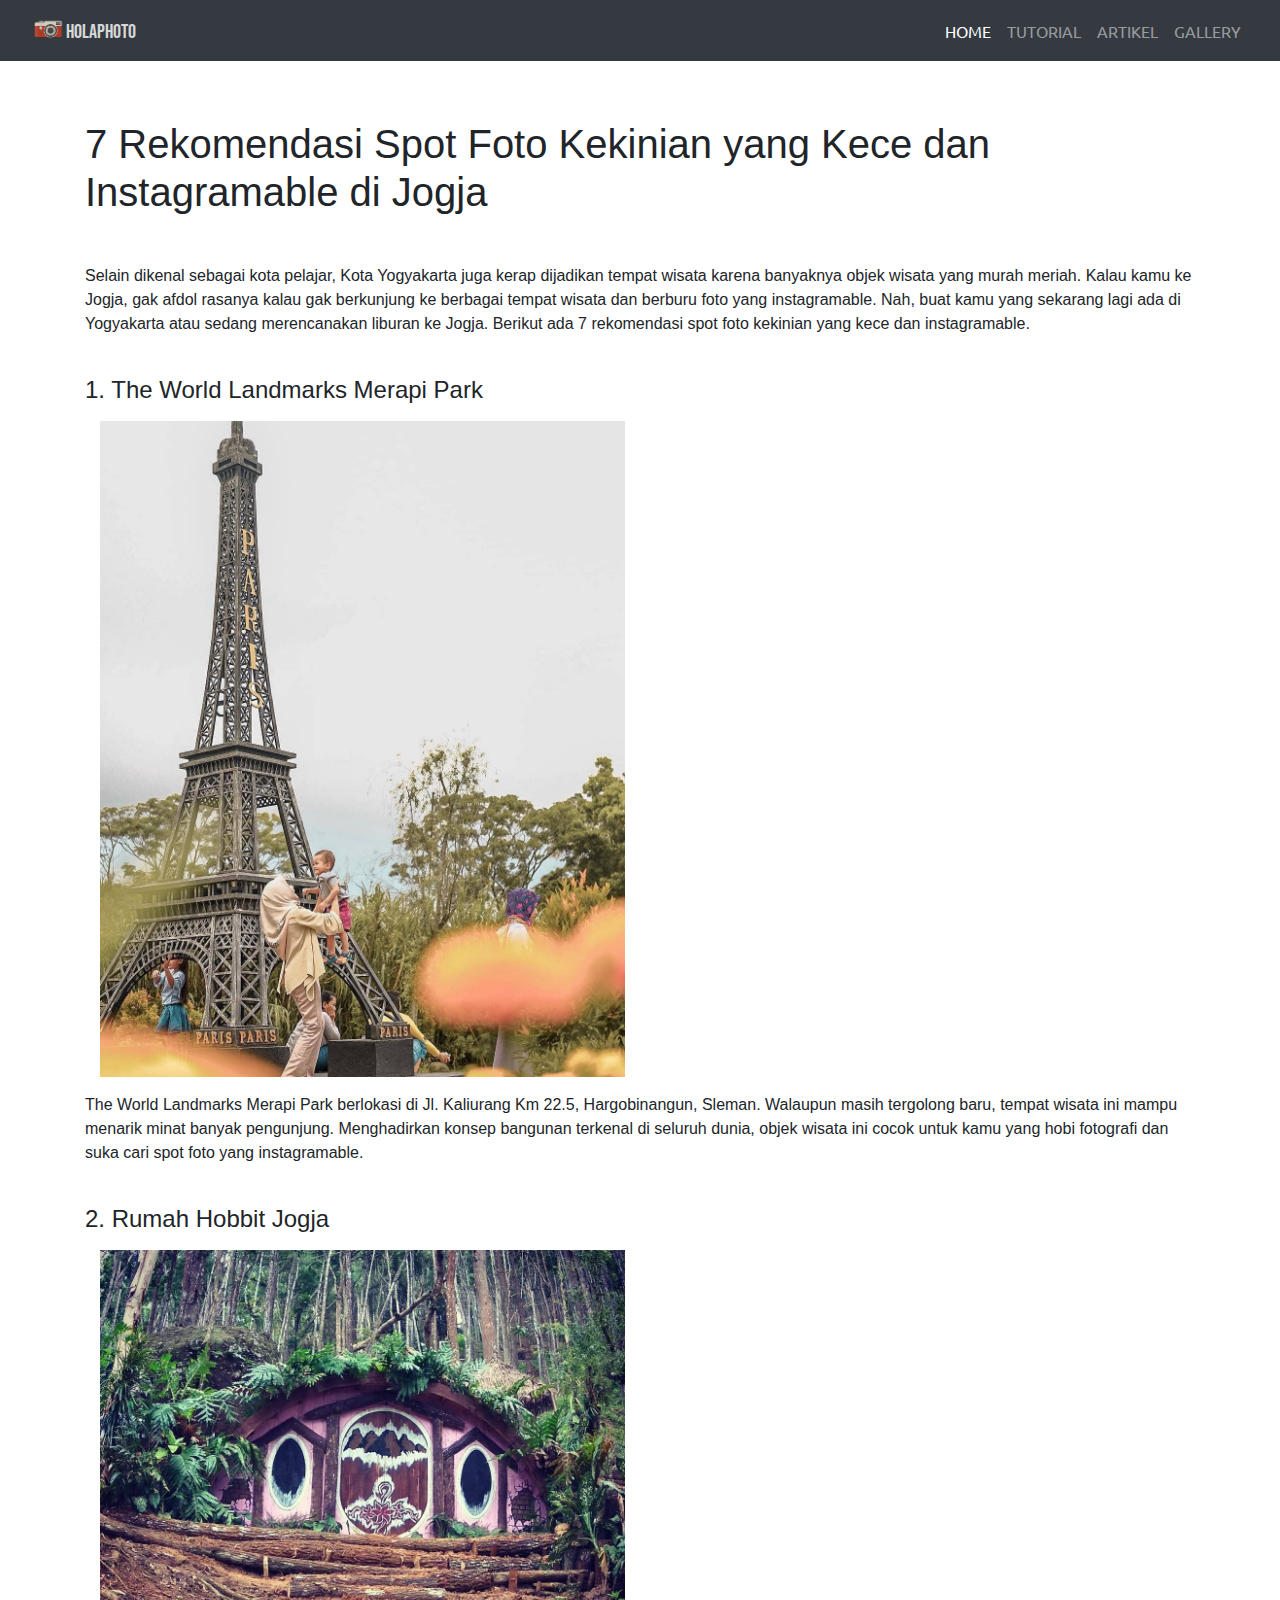
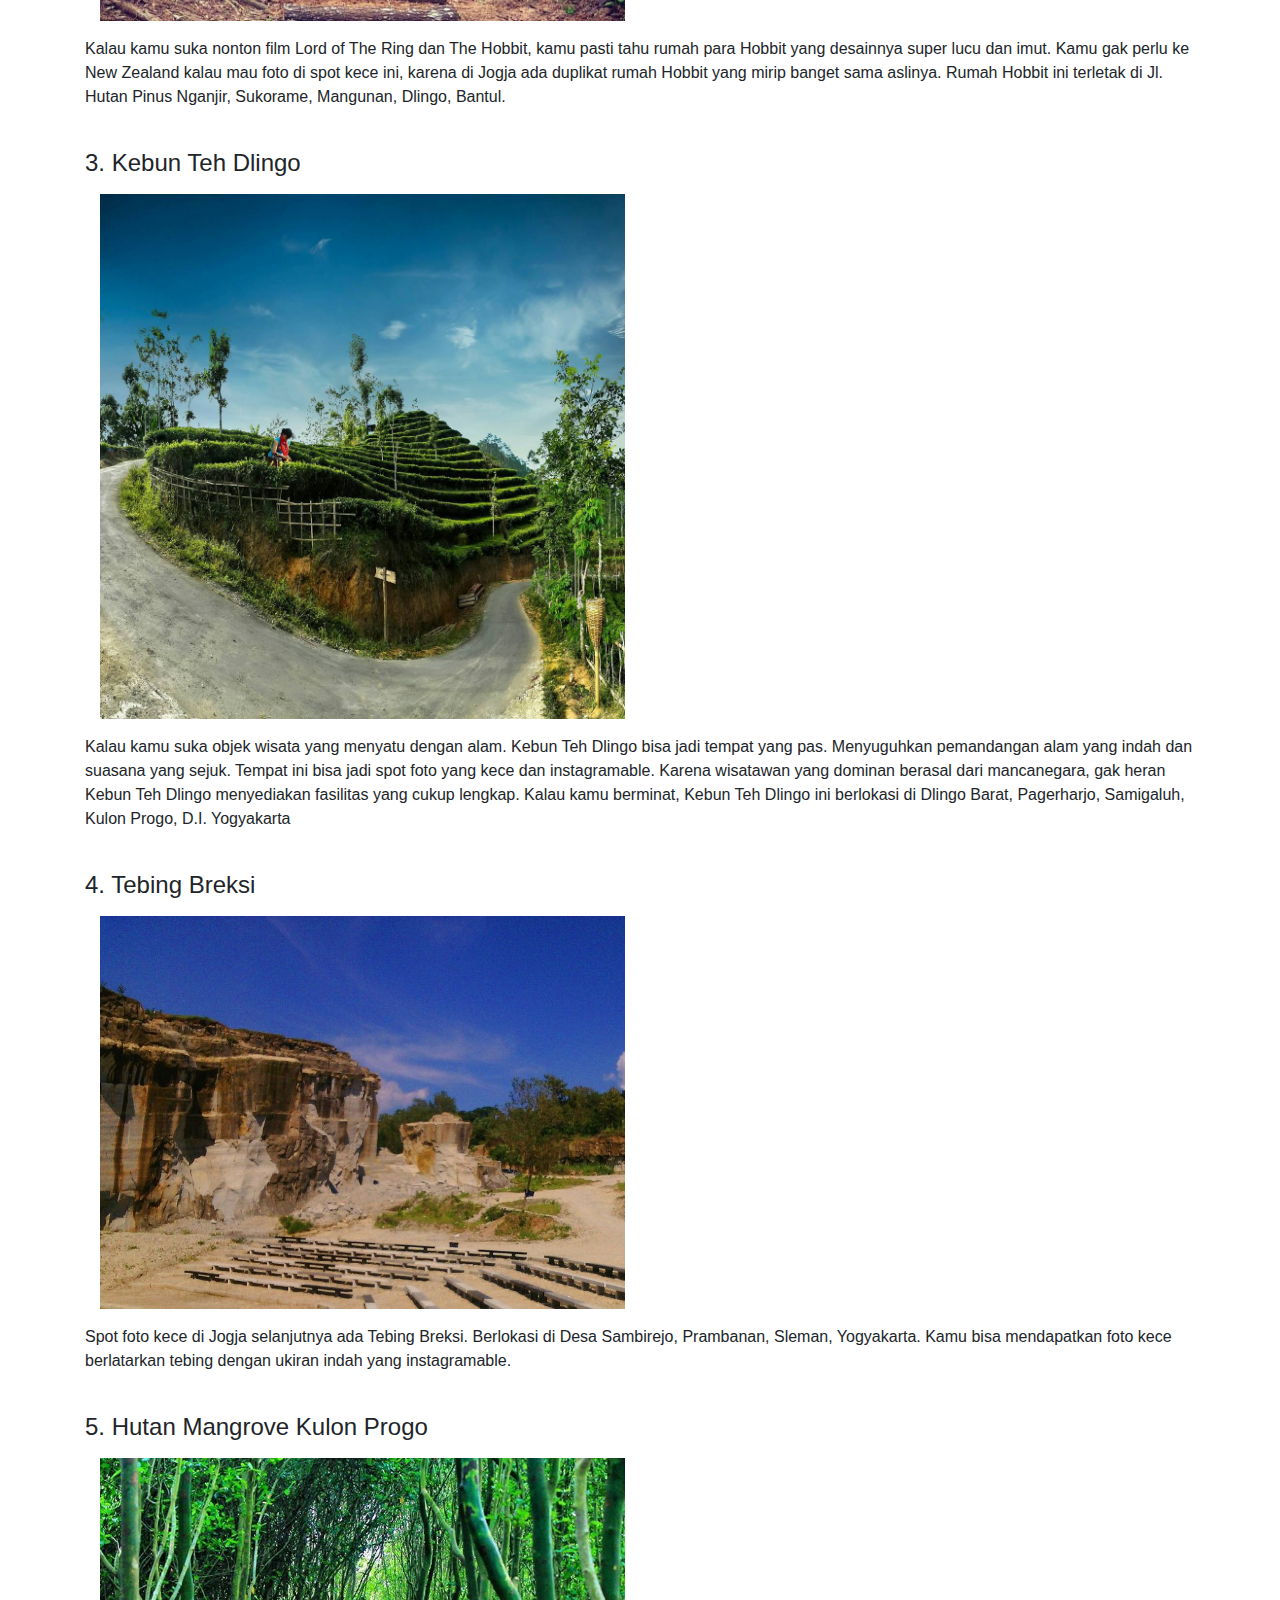
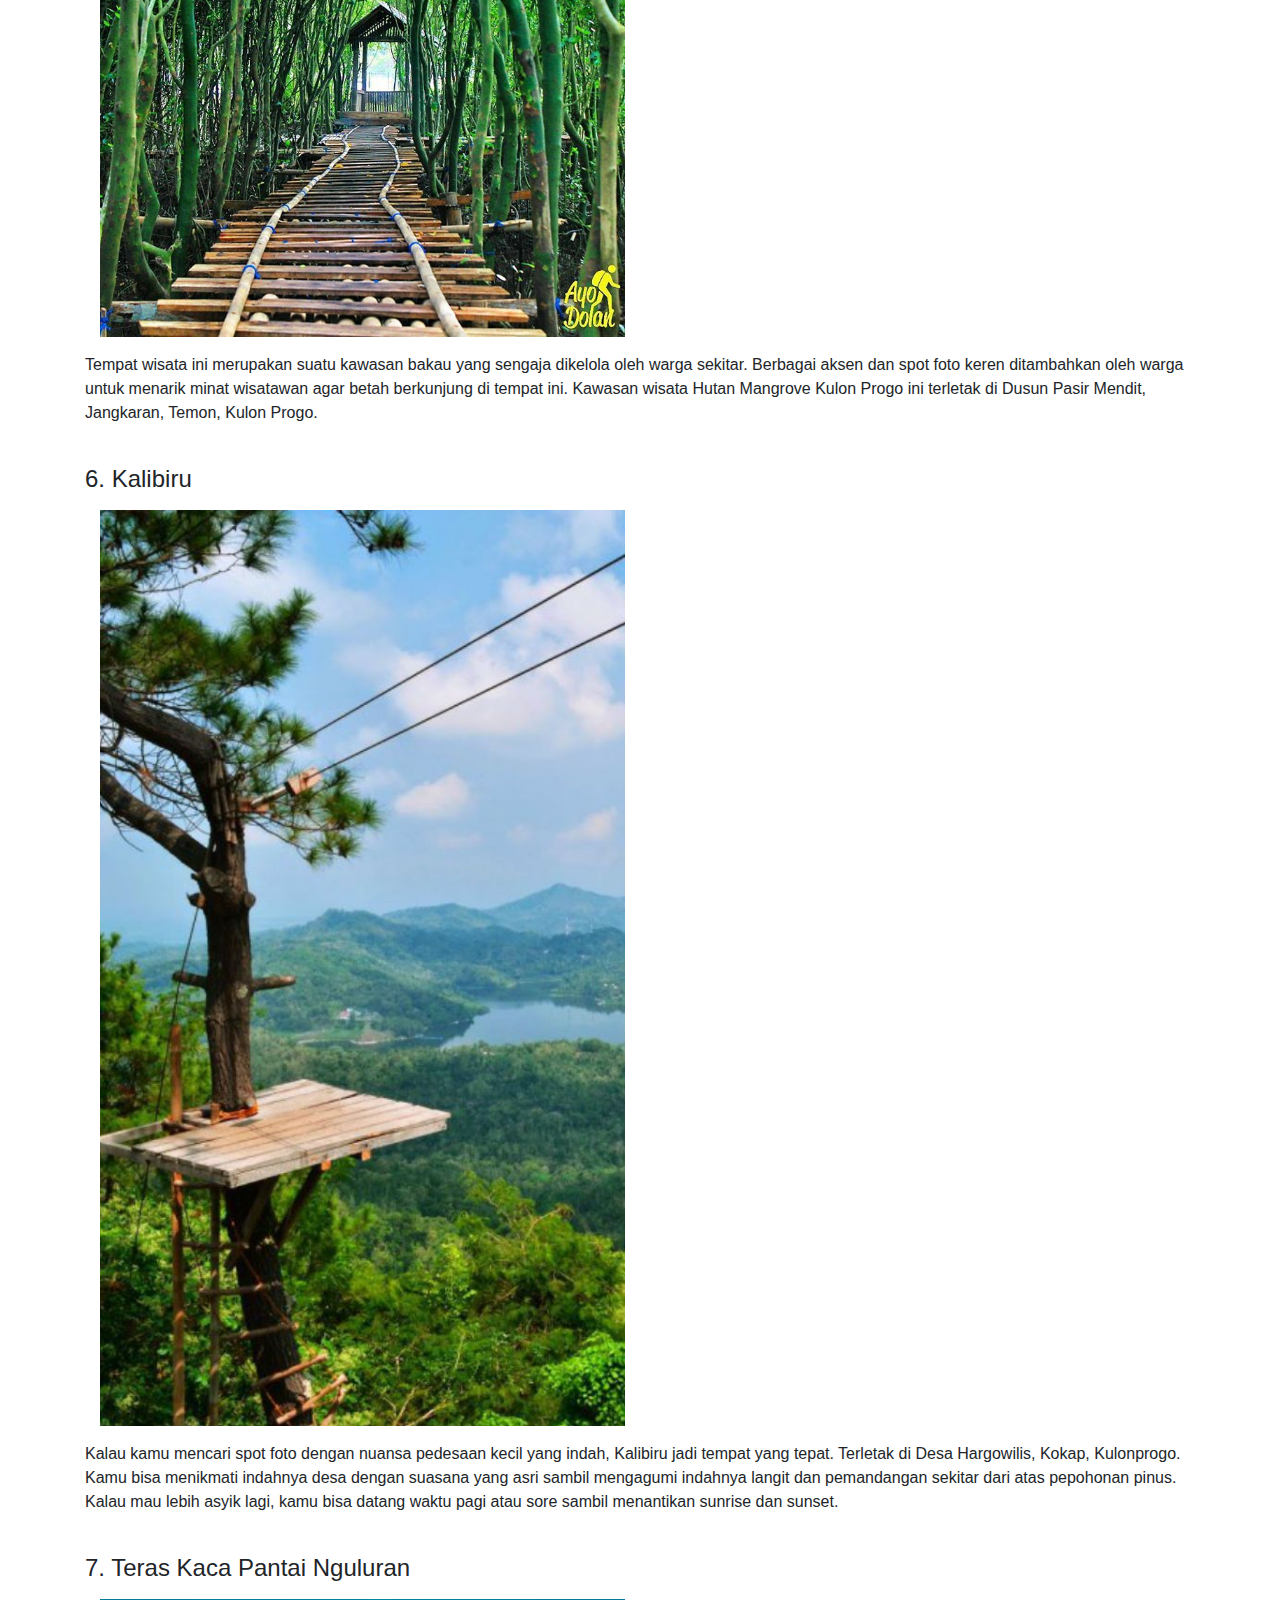
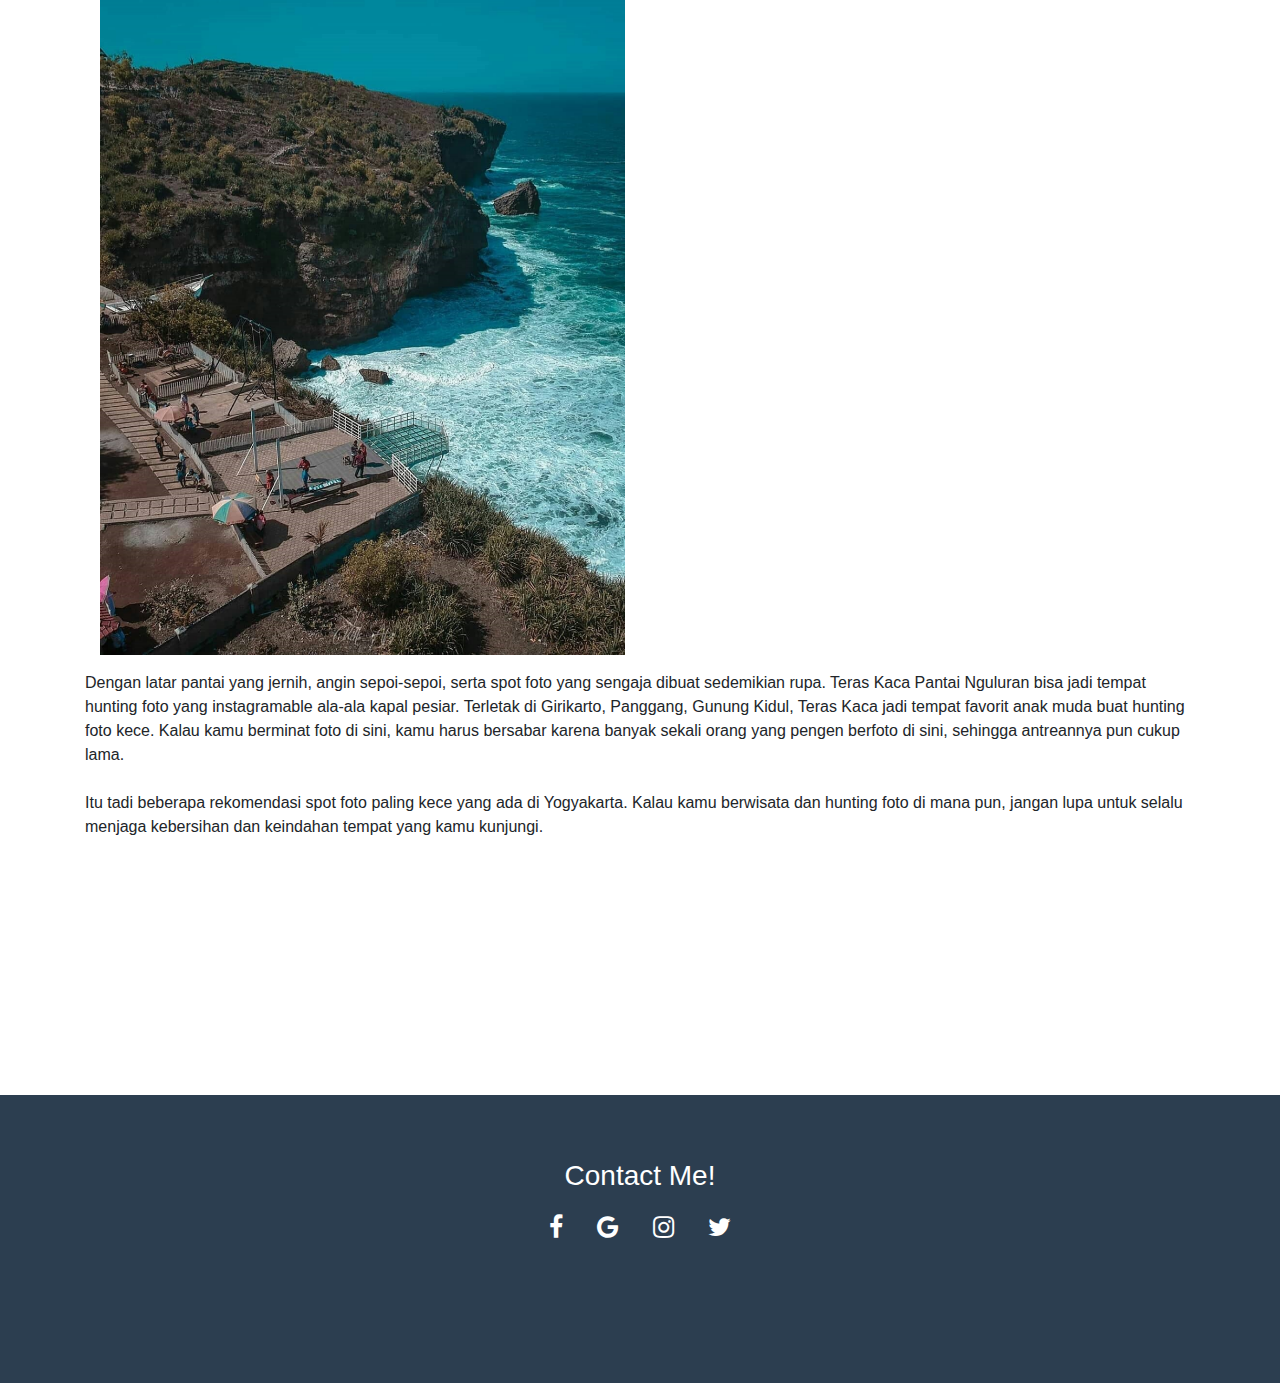
<file: artikel.html>
<html>
    <head>
            <link rel="stylesheet" href="https://cdnjs.cloudflare.com/ajax/libs/font-awesome/4.7.0/css/font-awesome.min.css">
            <link href="gbr/icon.png" rel="shortcut icon">
            <link rel="stylesheet" href="stylea.css">
            <link rel="stylesheet" href="https://stackpath.bootstrapcdn.com/bootstrap/4.3.1/css/bootstrap.min.css">
            <script src="https://code.jquery.com/jquery-3.3.1.slim.min.js"></script>
            <script src="https://cdnjs.cloudflare.com/ajax/libs/popper.js/1.14.7/umd/popper.min.js"></script>
            <script src="https://stackpath.bootstrapcdn.com/bootstrap/4.3.1/js/bootstrap.min.js"></script>
            <link href="https://fonts.googleapis.com/css?family=Bebas+Neue|Ubuntu&display=swap" rel="stylesheet">
        <title>
            Artikel
        </title>
    </head>

    <body>
                <nav class="navbar navbar-expand-lg navbar-dark bg-dark fixed-top">
                                <div class="container-fluid">
                                    <a class="navbar-brand" href="el.html"><img src="gbr/icon.png" width="35" height="35">HolaPhoto</a>
                                    <button class="navbar-toggler" type="button" data-toggle="collapse" data-target="#navbarSupportedContent" aria-controls="navbarSupportedContent" aria-expanded="false" aria-label="Toggle navigation">
                                      <span class="navbar-toggler-icon"></span>
                                    </button>
                                  
                                    <div class="collapse navbar-collapse" id="navbarSupportedContent">
                                      <ul class="navbar-nav ml-auto">
                                        <li class="nav-item active">
                                          <a class="nav-link" href="el.html">Home <span class="sr-only">(current)</span></a>
                                        </li>
                                        <li class="nav-item">
                                          <a class="nav-link" href="tutor.html">Tutorial</a>
                                        </li>
                                        <li class="nav-item">
                                          <a class="nav-link" href="artikel.html">Artikel<span class="sr-only">(current)</span></a>
                                        </li>
                                        <li class="nav-item">
                                          <a class="nav-link" href="gallery.html">Gallery</a>
                                        </li>
                                      </ul>
                                </div>
                </nav>

                <div class="padding">
                        <div class="container">
                                <div class="row">
                                        <h class="col-lg-12 col-md-9 col-sm-6 col-xs-3">
                                                <div class="pad">

                                                </div>
                                            <h1>
                                                    7 Rekomendasi Spot Foto Kekinian yang Kece dan Instagramable di Jogja
                                            </h1>
                                            <div class="pad">

                                            </div>
                                            Selain dikenal sebagai kota pelajar, Kota Yogyakarta juga kerap dijadikan tempat wisata karena banyaknya objek wisata yang murah meriah. Kalau kamu ke Jogja, gak afdol rasanya kalau gak berkunjung ke berbagai tempat wisata dan berburu foto yang instagramable. 
                                            Nah, buat kamu yang sekarang lagi ada di Yogyakarta atau sedang merencanakan liburan ke Jogja. Berikut ada 7 rekomendasi spot foto kekinian yang kece dan instagramable.
                                                        <div class="pad">

                                                        </div>
                                                    <h4>
                                                            1. The World Landmarks Merapi Park
                                                    </h4>
                                                                <p>
                                                                <div class="col-lg-6 col-md-9 col-sm-6 col-xs-3">   
                                                                    <img src="gbr/The World Landmarks Merapi Park.jpg" class="img-responsive">
                                                                </div>  
                                                                </p>
                                                                The World Landmarks Merapi Park berlokasi di Jl. Kaliurang Km 22.5, Hargobinangun, Sleman. Walaupun masih tergolong baru, tempat wisata ini mampu menarik minat banyak pengunjung. Menghadirkan konsep bangunan terkenal di seluruh dunia, objek wisata ini cocok untuk kamu yang hobi fotografi dan suka cari spot foto yang instagramable.            
                                                    <div class="pad"></div> <h4>
                                                            2. Rumah Hobbit Jogja
                                                    </h4>
                                                                <p>
                                                                <div class="col-lg-6 col-md-9 col-sm-6 col-xs-3">   
                                                                    <img src="gbr/rumah hobbit.jpg" class="img-responsive">
                                                                </div>  
                                                                </p>
                                                                Kalau kamu suka nonton film Lord of The Ring dan The Hobbit, kamu pasti tahu rumah para Hobbit yang desainnya super lucu dan imut. Kamu gak perlu ke New Zealand kalau mau foto di spot kece ini, karena di Jogja ada duplikat rumah Hobbit yang mirip banget sama aslinya. Rumah Hobbit ini terletak di Jl. Hutan Pinus Nganjir, Sukorame, Mangunan, Dlingo, Bantul.            
                                                    <div class="pad"></div><h4>
                                                            3. Kebun Teh Dlingo
                                                    </h4>
                                                                <p>
                                                                <div class="col-lg-6 col-md-9 col-sm-6 col-xs-3">   
                                                                    <img src="gbr/kebuh teh dlingo.jpg" class="img-responsive">
                                                                </div>  
                                                                </p>
                                                                Kalau kamu suka objek wisata yang menyatu dengan alam. Kebun Teh Dlingo bisa jadi tempat yang pas. Menyuguhkan pemandangan alam yang indah dan suasana yang sejuk. Tempat ini bisa jadi spot foto yang kece dan instagramable.

                                                                Karena wisatawan yang dominan berasal dari mancanegara, gak heran Kebun Teh Dlingo menyediakan fasilitas yang cukup lengkap. Kalau kamu berminat, Kebun Teh Dlingo ini berlokasi di Dlingo Barat, Pagerharjo, Samigaluh, Kulon Progo, D.I. Yogyakarta            
                                                    <div class="pad"></div><h4>
                                                            4. Tebing Breksi
                                                    </h4>
                                                                <p>
                                                                <div class="col-lg-6 col-md-9 col-sm-6 col-xs-3">   
                                                                    <img src="gbr/Tebing Breksi, Yogyakarta, Indonesia.jpg" class="img-responsive">
                                                                </div>  
                                                                </p>
                                                                Spot foto kece di Jogja selanjutnya ada Tebing Breksi. Berlokasi di Desa Sambirejo, Prambanan, Sleman, Yogyakarta. Kamu bisa mendapatkan foto kece berlatarkan tebing dengan ukiran indah yang instagramable.            
                                                    <div class="pad"></div><h4>
                                                            5. Hutan Mangrove Kulon Progo
                                                    </h4>
                                                                <p>
                                                                <div class="col-lg-6 col-md-9 col-sm-6 col-xs-3">   
                                                                    <img src="gbr/Hutan Mangrove Kulon Progo.jpg" class="img-responsive">
                                                                </div>  
                                                                </p>
                                                                Tempat wisata ini merupakan suatu kawasan bakau yang sengaja dikelola oleh warga sekitar. Berbagai aksen dan spot foto keren ditambahkan oleh warga untuk menarik minat wisatawan agar betah berkunjung di tempat ini. Kawasan wisata Hutan Mangrove Kulon Progo ini terletak di Dusun Pasir Mendit, Jangkaran, Temon, Kulon Progo.            
                                                    <div class="pad"></div><h4>
                                                            6. Kalibiru
                                                    </h4>
                                                                <p>
                                                                <div class="col-lg-6 col-md-9 col-sm-6 col-xs-3">   
                                                                    <img src="gbr/Kalibiru.jpg" class="img-responsive">
                                                                </div>  
                                                                </p>
                                                                Kalau kamu mencari spot foto dengan nuansa pedesaan kecil yang indah, Kalibiru jadi tempat yang tepat. Terletak di Desa Hargowilis, Kokap, Kulonprogo. Kamu bisa menikmati indahnya desa dengan suasana yang asri sambil mengagumi indahnya langit dan pemandangan sekitar dari atas pepohonan pinus. Kalau mau lebih asyik lagi, kamu bisa datang waktu pagi atau sore sambil menantikan sunrise dan sunset.    
                                                    <div class="pad"></div><h4>
                                                            7. Teras Kaca Pantai Nguluran
                                                    </h4>
                                                                <p>
                                                                <div class="col-lg-6 col-md-9 col-sm-6 col-xs-3">   
                                                                    <img src="gbr/Teras Kaca Pantai Nguluran.png" class="img-responsive">
                                                                </div>  
                                                                </p>
                                                                Dengan latar pantai yang jernih, angin sepoi-sepoi, serta spot foto yang sengaja dibuat sedemikian rupa. Teras Kaca Pantai Nguluran bisa jadi tempat hunting foto yang instagramable ala-ala kapal pesiar.
                                                                Terletak di Girikarto, Panggang, Gunung Kidul, Teras Kaca jadi tempat favorit anak muda buat hunting foto kece. Kalau kamu berminat foto di sini, kamu harus bersabar karena banyak sekali orang yang pengen berfoto di sini, sehingga antreannya pun cukup lama.  
                                                                <p>
                                                                    <br> Itu tadi beberapa rekomendasi spot foto paling kece yang ada di Yogyakarta. Kalau kamu berwisata dan hunting foto di mana pun, jangan lupa untuk selalu menjaga kebersihan dan keindahan tempat yang kamu kunjungi.
                                                                </p>   
                                                                <div class="padding"></div>       
                                                </div>            
                                        </div>
                                </div>
                        </div>
                </div>

                <footer>
                        <div class="container-fluid text-center">
                              <div class="row">
                                    <div class="col-sm-4">
                  
                                    </div>
                                    <div class="col-sm-4">
                                      <h3>Contact Me!</h3>
                                      <a href="#" class="fa fa-facebook"></a>
                                      <a href="#" class="fa fa-google"></a>
                                      <a href="#" class="fa fa-instagram"></a>
                                      <a href="#" class="fa fa-twitter"></a>
                                    </div>
                  
                                    <div class="col-sm-4">
                                      
                                    </div>
                  
                              </div>
                  
                        </div>
                  </footer>
        
    </body>
</html>
</file>
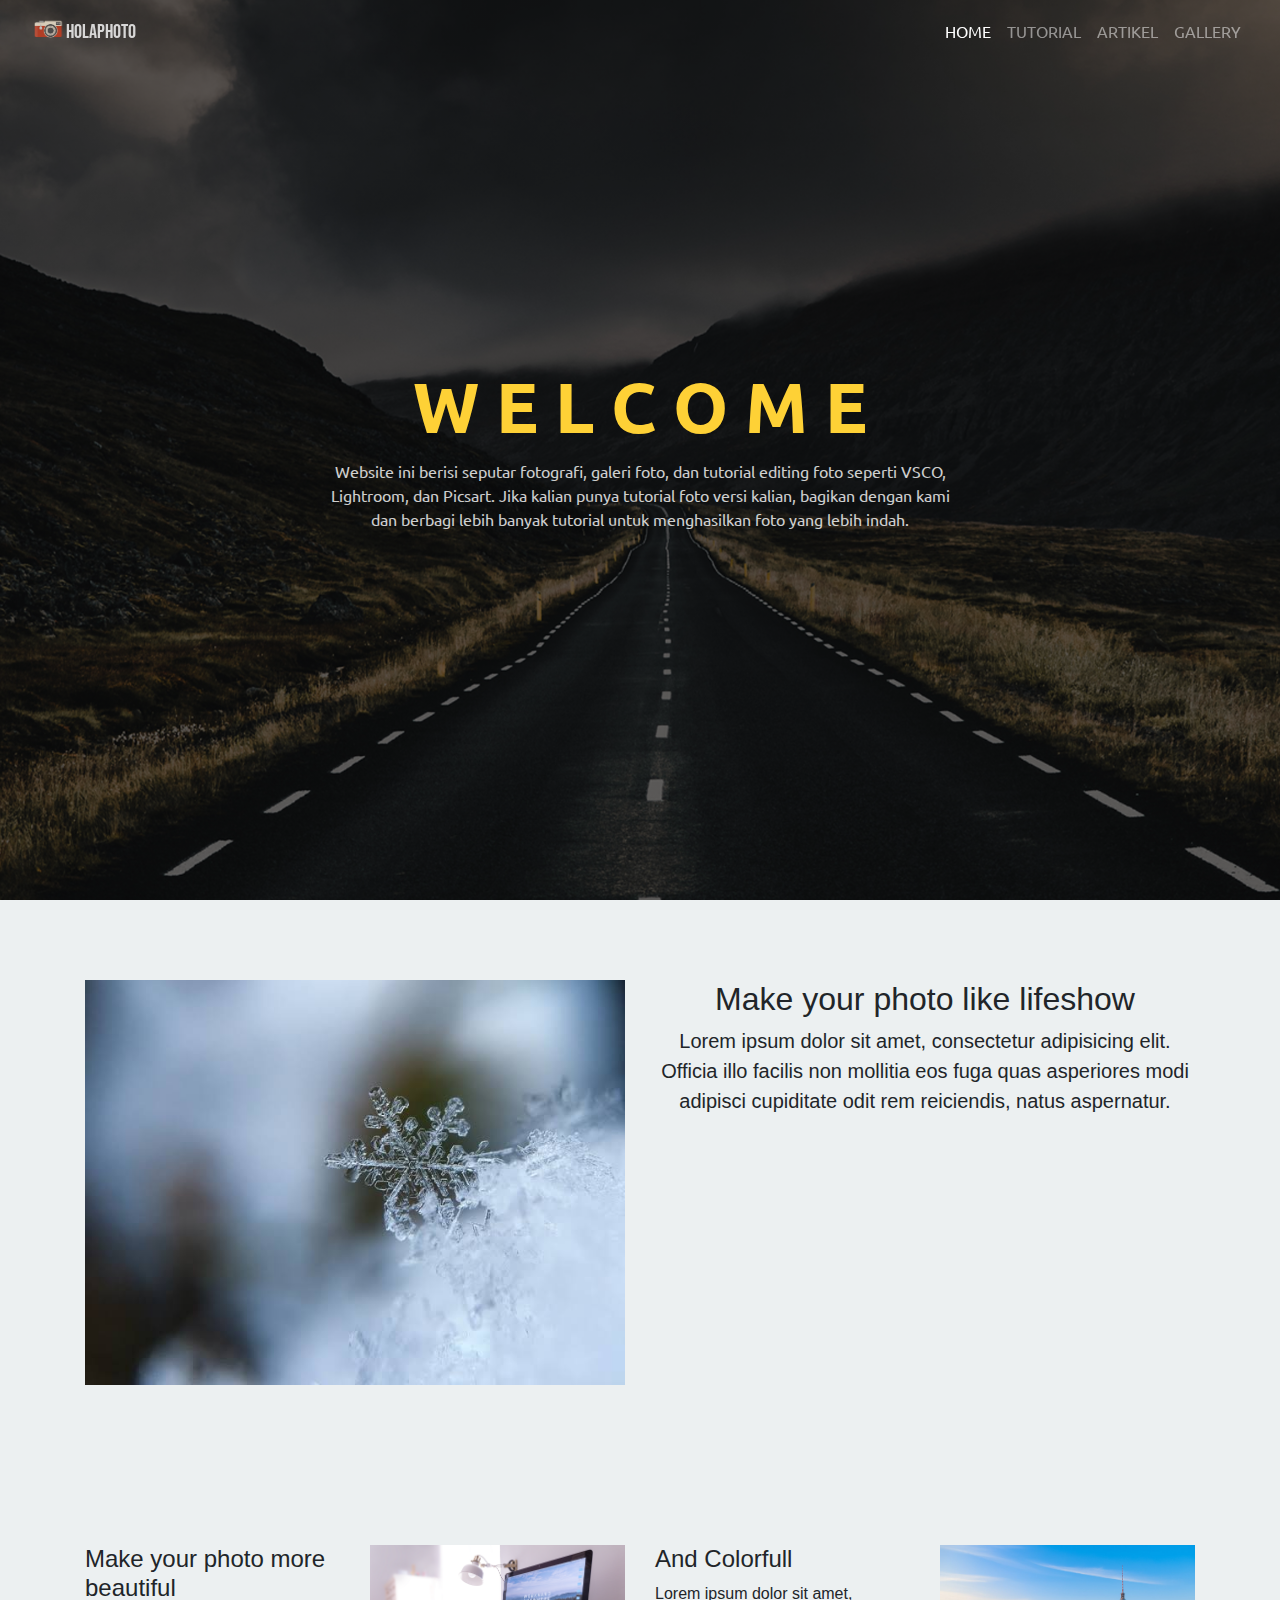
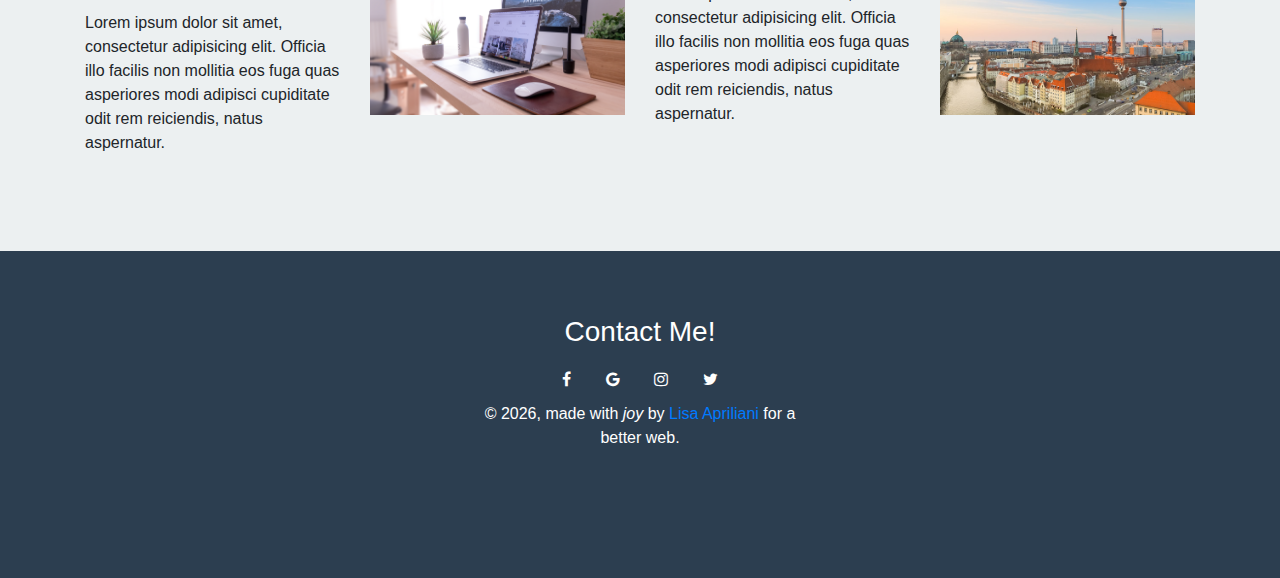
<file: el.html>
<html>
    <head>
            <link href="gbr/icon.png" rel="shortcut icon">
            <link rel="stylesheet" href="stylea.css">
            <link rel="stylesheet" href="https://stackpath.bootstrapcdn.com/bootstrap/4.3.1/css/bootstrap.min.css">
            <script src="https://code.jquery.com/jquery-3.3.1.slim.min.js"></script>
            <script src="https://cdnjs.cloudflare.com/ajax/libs/popper.js/1.14.7/umd/popper.min.js"></script>
            <script src="https://stackpath.bootstrapcdn.com/bootstrap/4.3.1/js/bootstrap.min.js"></script>
            <link href="https://fonts.googleapis.com/css?family=Bebas+Neue|Ubuntu&display=swap" rel="stylesheet">
            <link rel="stylesheet" href="https://cdnjs.cloudflare.com/ajax/libs/font-awesome/4.7.0/css/font-awesome.min.css">
        <title>
                Hola Photo!
        </title>
        <style type="text/css">
            body{
                background-color: #ecf0f1;
            }
        </style>
		
    </head>
    <body>
            <nav class="navbar navbar-expand-lg navbar-dark fixed-top">
                <div class="container-fluid">
                    <a class="navbar-brand" href="el.html"><img src="gbr/icon.png" width="35" height="35">HolaPhoto</a>
                    <button class="navbar-toggler" type="button" data-toggle="collapse" data-target="#navbarSupportedContent" aria-controls="navbarSupportedContent" aria-expanded="false" aria-label="Toggle navigation">
                      <span class="navbar-toggler-icon"></span>
                    </button>
                  
                    <div class="collapse navbar-collapse" id="navbarSupportedContent">
                      <ul class="navbar-nav ml-auto">
                        <li class="nav-item active">
                          <a class="nav-link" href="el.html">Home <span class="sr-only">(current)</span></a>
                        </li>
                        <li class="nav-item">
                          <a class="nav-link" href="tutor.html">Tutorial</a>
                        </li>
                        <li class="nav-item">
                          <a class="nav-link" href="artikel.html">Artikel<span class="sr-only">(current)</span></a>
                        </li>
                        <li class="nav-item">
                          <a class="nav-link" href="gallery.html">Gallery</a>
                        </li>
                      </ul>
                </div>
            </nav>

            <header>
                <div class="container">
                    <div class="banner-text">
                        <div class="text-area">
                            <span>W</span>
                            <span>E</span>
                            <span>L</span>
                            <span>C</span>
                            <span>O</span>
                            <span>M</span>
                            <span>E</span>
                        </div>
                        <p>
	 
                                Website ini berisi seputar fotografi, galeri foto, dan tutorial editing foto seperti VSCO, Lightroom, dan Picsart.
                                 Jika kalian punya tutorial foto versi kalian, bagikan dengan kami dan berbagi lebih banyak tutorial untuk menghasilkan foto yang lebih indah.</p>
                    </div>
                </div>
            </header>
            <div class="padding">
                <div class="container">
                            <div class="row">
                                <div class="col-sm-6">
                                    <img src="gbr/salju.jpg">
                                </div>
                                <div class="col-sm-6 text-center">
                                    <h2>Make your photo like lifeshow</h2>
                                    <p class="lead">Lorem ipsum dolor sit amet, consectetur adipisicing elit. Officia illo facilis non mollitia eos fuga quas asperiores modi adipisci cupiditate odit rem reiciendis, natus aspernatur.</p>
                                </div>
                            </div>
                </div>
            </div>

            <div class="padding">
                    <div class="container">
                        <div class="row">
                            <div class="col-lg-3 col-md-3 col-sm-6 col-xs-12">
                                <h4>Make your photo more beautiful</h4>
                                <p>Lorem ipsum dolor sit amet, consectetur adipisicing elit. Officia illo facilis non mollitia eos fuga quas asperiores modi adipisci cupiditate odit rem reiciendis, natus aspernatur.</p>
                            </div>
                    
                            <div class="col-lg-3 col-md-3 col-sm-6 col-xs-12">
                                 <img src="gbr/bg.jpg" class="img-responsive">             
                            </div>
                            
                            <div class="col-lg-3 col-md-3 col-sm-6 col-xs-12">
                                <h4>And Colorfull</h4>
                                <p>Lorem ipsum dolor sit amet, consectetur adipisicing elit. Officia illo facilis non mollitia eos fuga quas asperiores modi adipisci cupiditate odit rem reiciendis, natus aspernatur.</p>     
                            </div>
                    
                            <div class="col-lg-3 col-md-3 col-sm-6 col-xs-12">
                                <img src="gbr/berliner.jpg" class="img-responsive">             
                            </div>
                        </div>
                    </div>
            </div>
                    
            <footer>
                    <div class="container-fluid text-center">
                          <div class="row">
                                <div class="col-sm-4">
              
                                </div>
                                <div class="col-sm-4">
                                  <h3>Contact Me!</h3>
                                  <a href="#" class="fa fa-facebook"></a>
                                  <a href="#" class="fa fa-google"></a>
                                  <a href="#" class="fa fa-instagram"></a>
                                  <a href="#" class="fa fa-twitter"></a>
                                    <div class="copyright float-right">
                                            &copy;
                                            <script>
                                            document.write(new Date().getFullYear())
                                            </script>, made with <i>joy</i> by
                                            <a href="#" target="blank">Lisa Apriliani</a> for a better web.
                                    </div>
                                </div>
              
                                <div class="col-sm-4">
                                    
                                  
                                </div>
              
                          </div>
              
                    </div>
              </footer>
    </body>
</html>
</file>
<file: stylea.css>
body{
    background : black ; 
}
header{
    background-image: linear-gradient(rgba(0,0,0,0.6),rgba(0,0,0,0.6)),url(gbr/hero.jpg);
    height: 100vh;
    -webkit-background-size: cover;
    background-size: cover;
    background-position: center center;
}
.banner-text{
    position: absolute;
    top: 50%;
    left: 50%;
    transform: translate(-50%,-50%);
    text-align: center;
}
.navbar-brand{
    font-family: 'Bebas Neue', cursive;
    opacity: 80%;
}
.nav-link{
    font-family: 'Ubuntu', sans-serif;
    text-transform: uppercase;
}
.banner-text p{
    font-family: 'Ubuntu', sans-serif;
    color: #fff;
    opacity: 80%;
}
.text-area{
    font-size: 70px;
    font-family: -apple-system, BlinkMacSystemFont, 'Segoe UI', Roboto, Oxygen, Ubuntu, Cantarell, 'Open Sans', 'Helvetica Neue', sans-serif;
    text-transform: uppercase;
    font-weight: bold;
}
.text-area span{
    color: #fed136;
    transform: translate(0,-100) rotate(360deg) scale(0);
    animation: 5s forwards;
}
@media (max-width: 768px){
	.fa {
		font-size: 20px;
		padding: 10px;
	}
	.icon {
		padding-top: 5%;
		width: 100px; 
    }
    .masthead {
        height: 50%;
        width: 100%;
    }
}
@media (max-width:500px){
    .banner-text p{
        display: none; 
    }
    .navbar-dark{
        background-color: #333; 
    }
    .text-area{
        font-size: 35px;
    }
    .navbar-brand{
        font-family: 'Bebas Neue', cursive;
        opacity: 80%;
    }
    .nav-link{
        font-family: 'Ubuntu', sans-serif;
        text-transform: uppercase;
    }
    .masthead {
        height: 50%;
        width: 100%;
    }
}
.padding {
	padding: 80px 0;
}
.pad {
	padding: 20px 0;
}
.padding img {
	width: 100%;
}
footer {
	width: 100%;
	background-color: #2c3e50;
	padding: 5% 5% 10% 5%;
	color: #FFF;
}
.fa {
	padding: 15px;
	font-size: 25px;
	color: #FFF;
}

.fa:hover {
	color: #D5D5D5;
	text-decoration: none;
}

.icon {
	max-width: 200px;
}

.login-box{
    position: absolute;
    top: 0;
    left: -100%;
    width: 100%;
    height: 100vh;
    background-image: linear-gradient(45deg,#9fbaa8,#31354c);
    transition: 1s;
  }
  .login-form{
    position: absolute;
    top: 50%;
    left: 50%;
    transform: translate(-50%,-50%);
    color: white;
    text-align: center;
  }
  .login-form h1{
    font-weight: 400;
    margin-top: 0;
  }
  .txtb{
    display: block;
    box-sizing: border-box;
    width: 240px;
    background: #ffffff28;
    border: 1px solid white;
    padding: 10px 20px;
    color: white;
    outline: none;
    margin: 10px 0;
    border-radius: 6px;
    text-align: center;
  }
.login-btn{
    width: 100px;
    background: #2c3e50;
    border: 0;
    color: white;
    padding: 10px;
    border-radius: 6px;
}
.login-btn:hover{
    background: #7f8c8d;
}
.masthead {
    background-image: url('gbr/back.jpg');
    height: 50%;
    width: 100%;
    background-position: center;
    background-repeat: no-repeat;
}
</file>
